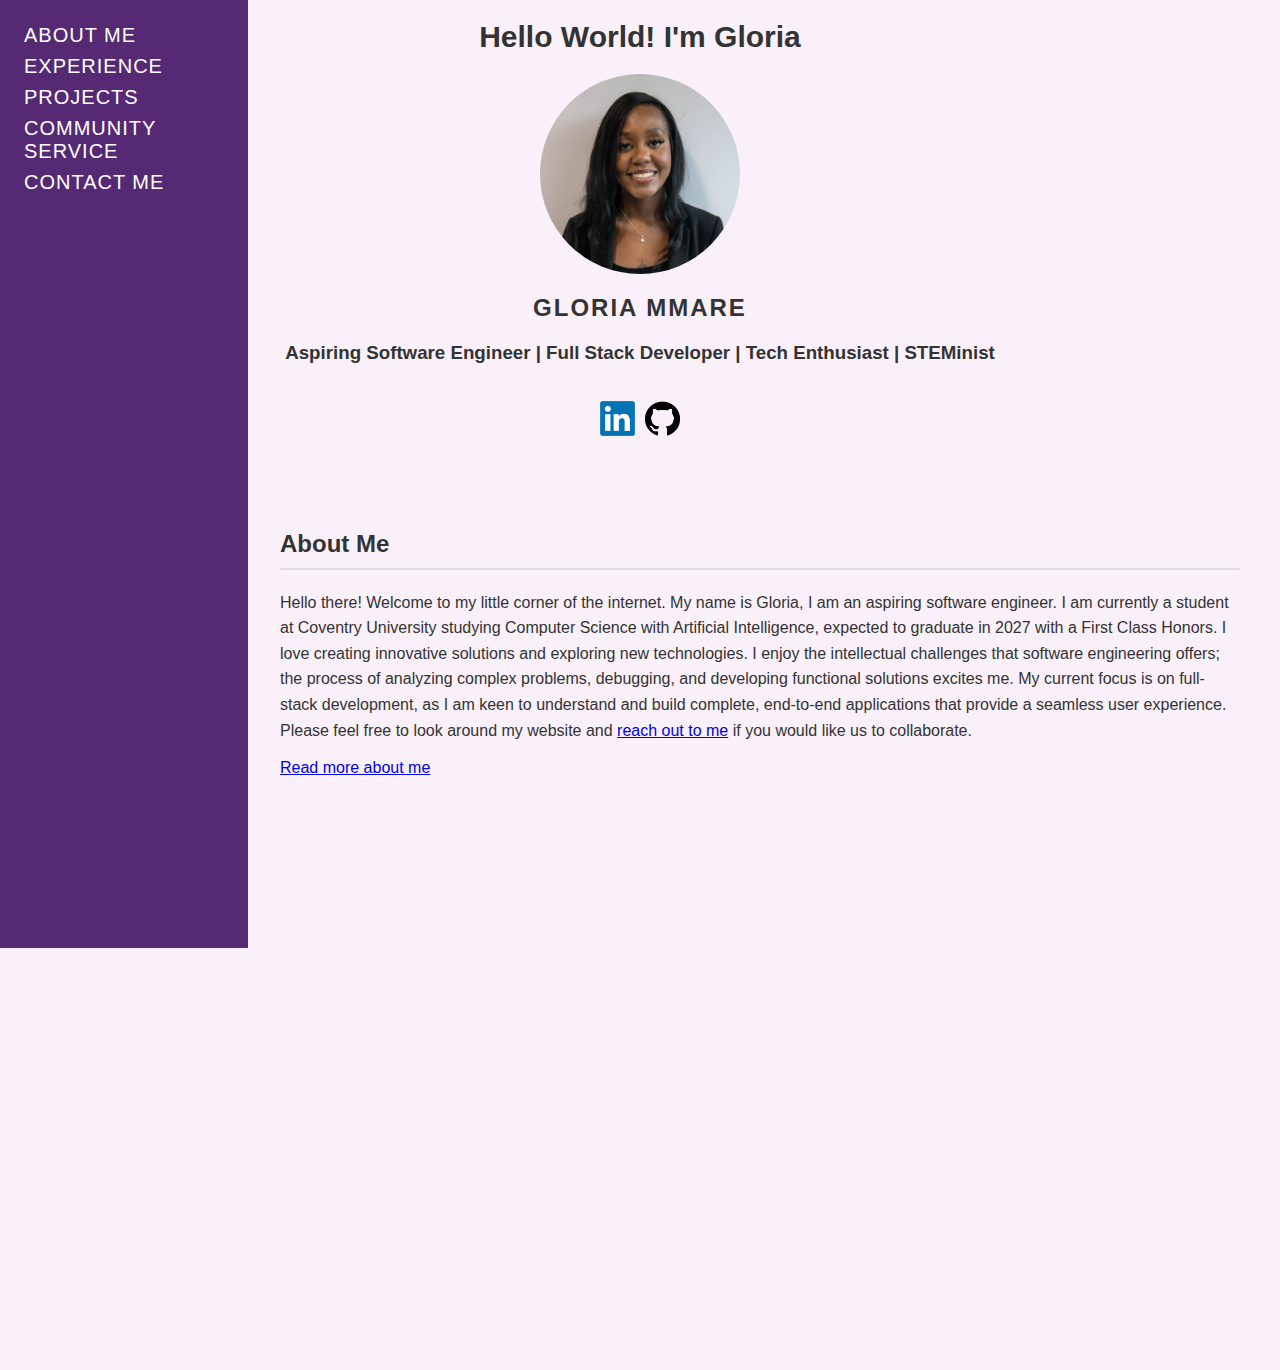
<file: index.html>
<!DOCTYPE html>
<html>
<body>
  <head>
     <title>Gloria's Website!</title>
     <link rel="stylesheet" href = "style.css" />
  </head>
    <!-- navigation bar to put on the side -->
 
  <header class = "introduction">
    <h1 style=" text-align: center; font-size: 30px;">Hello World! I'm Gloria</h1>
    <!-- add a favicon here -->

    <!-- <style>
      p {font-size: 20px; text-align: center;}
      h2 {font-size: 30px; text-align: center;}
    </style> -->
    </header>
    <div class="image-container">
      <img 
        src="/images/headshot.png" alt="headshot"/></br>
    </div>
    
      <h2 style="text-align: center;  text-transform: uppercase; letter-spacing: 2px;">Gloria Mmare</h2>
      <h3 style="text-align: center;">Aspiring Software Engineer | Full Stack Developer | Tech Enthusiast | STEMinist </h3>

    <div class="socials">
        <a href="https://www.linkedin.com/in/gloria-mmare-92b07a1b2/?skipRedirect=true" target="_blank" rel="social media">
            <img src="/images/linkedin2.png" alt="linkedin Profile" class="linkedin">
        </a>
        <a href="https://github.com/mmareg001/PROJECTS" target="_blank" rel="github">
            <img src="/images/github.png" alt="github" class="github">
        </a>
</div>
       

 
<div class = "main-container">

    <nav class = "main-nav">
  <div class="navdiv">
  <ul>
      <li><a href="/about_me.html">About Me</a></li>
      <li><a href="/experience.html">Experience</a></li>
      <li><a href="/projects.html">Projects</a></li>
      <li><a href ="/community.html">Community Service</a></li>
      <li><a href="/contact.html">Contact me</a></li>
      
    </ul>

    </div>
  
  </nav>
   <main class = "main-content">
      
  
         <h2 class="about-me-heading">About Me</h2>
         <div class="about-me-text">
          <p>Hello there! Welcome to my little corner of the internet. My name is Gloria, I am an aspiring software engineer.  I am currently a student at Coventry University studying Computer Science with Artificial Intelligence, expected to graduate in 2027 with a First Class Honors. I love creating innovative solutions and exploring new technologies. I enjoy the intellectual challenges that software engineering offers; the process of analyzing 
complex problems, debugging, and developing functional solutions excites me.
My current focus is on full-stack development, as I am keen to understand and build complete, end-to-end applications
that provide a seamless user experience. Please feel free to look around my website and <a href="/contact.html">reach out to me</a> if you would like us to collaborate. 
</p>
        <a href="/about_me.html">Read more about me</a>
         </div>
   </main>

</div>


</body>

</html>
</file>
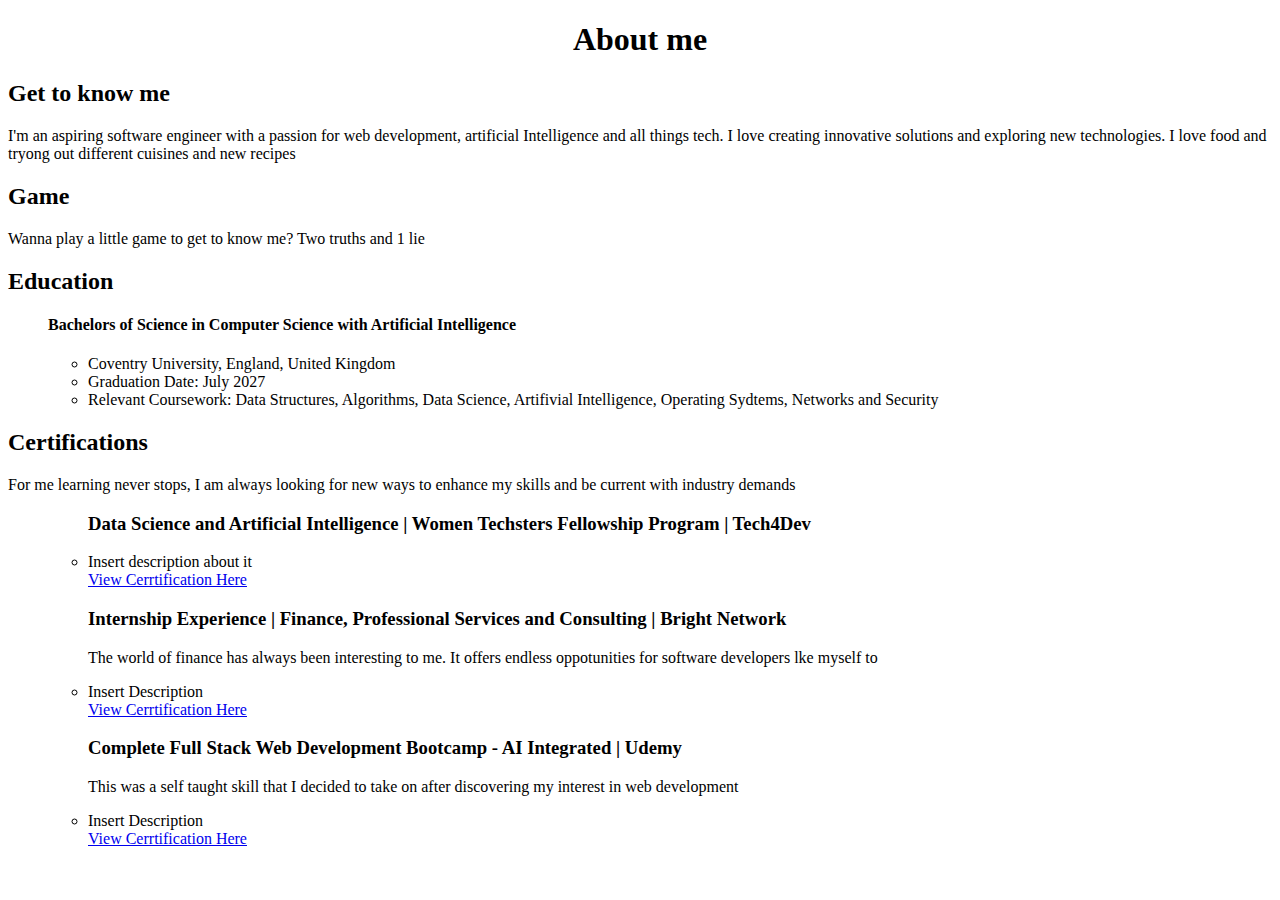
<file: about_me.html>
<!DOCTYPE html>
<html>
<body>
<header>
<h1 style="text-align: center;">About me</h1>
<h2>Get to know me</h2>
</header>

<p>I'm an aspiring software engineer with a passion for web development, artificial Intelligence and all things tech. I love creating innovative solutions and exploring new technologies. I love food and tryong out different cuisines and new recipes</p>

  <!-- The game will be two truths and 1 lie -->
<section id="Game">
  <h2>Game</h2>
  <p>Wanna play a little game to get to know me? Two truths and 1 lie</p>
  <!-- <a href="/game.html">Click here to play!</a> -->
</section>

   <section id="Education">
        <h2>Education</h2>
        <ul>
          <h4><strong> Bachelors of Science in Computer Science with Artificial Intelligence</strong></h4>
          <ul>
            <li>Coventry University, England, United Kingdom</li>
            <li>Graduation Date: July 2027</li>
            <li>Relevant Coursework: Data Structures, Algorithms, Data Science, Artifivial Intelligence, Operating Sydtems, Networks and Security</li>
          </ul>
        </ul>
      </section>

      
      <section id = "Certifications">
        <h2>Certifications</h2>
        <p>For me learning never stops, I am always looking for new ways to enhance my skills and be current with industry demands</p>
        <ul>
          <ul>
            <h3>Data Science and Artificial Intelligence | Women Techsters Fellowship Program | Tech4Dev</h3>
            <li>Insert description about it</li>
            <a href="link-to-certification">View Cerrtification Here</a>
          </ul>
          <ul>
            <h3>Internship Experience | Finance, Professional Services and Consulting | Bright Network</h3>
            <p>The world of finance has always been interesting to me. It offers endless oppotunities for software developers lke myself to</p>
            <li>Insert Description</li>
            <a href="link-to-certification">View Cerrtification Here</a>
          </ul>
           <ul>
            <h3>Complete Full Stack Web Development Bootcamp - AI Integrated | Udemy</h3>
            <p>This was a self taught skill that I decided to take on after discovering my interest in web development</p>
            <li>Insert Description</li>
            <a href="link-to-certification">View Cerrtification Here</a>
          </ul>

        </ul>
      </section>



</body>





</html>
</file>
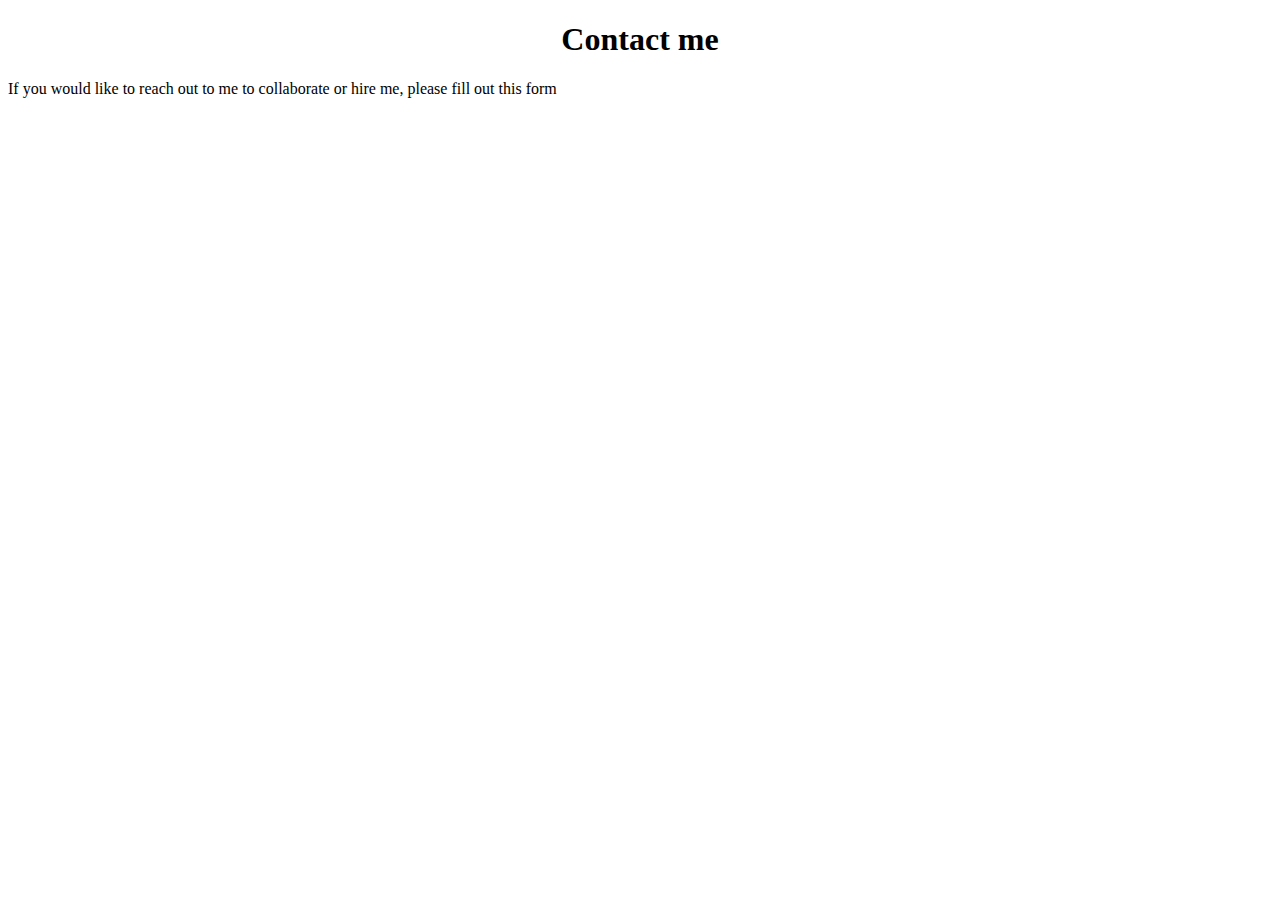
<file: contact.html>
<!DOCTYPE html>
<html>
<body>
<header>
<h1 style="text-align: center;">Contact me</h1>
</header>

<p>If you would like to reach out to me to collaborate or hire me, please fill out this form</p>




</body>
</file>
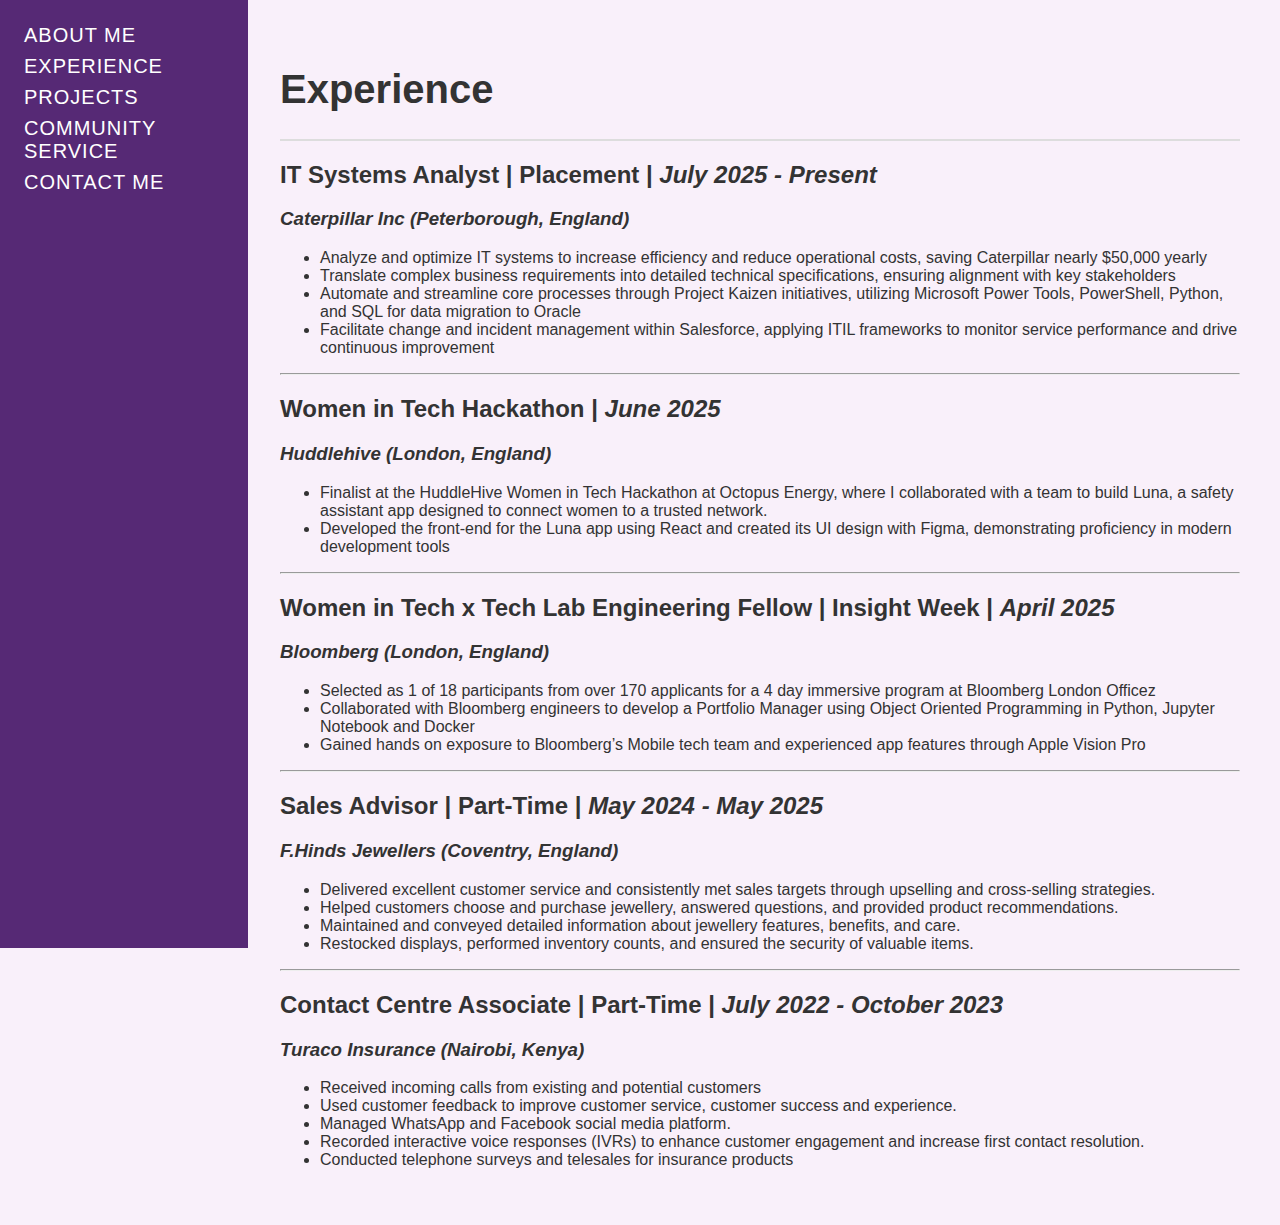
<file: experience.html>
<!DOCTYPE html>
     <html>

    <head>
    <title>My Experience</title>
    <link rel="stylesheet" href="style.css">
      <script src="https://ajax.googleapis.com/ajax/libs/jquery/3.7.1/jquery.min.js"></script>
      
    </head>
     
      <body>
        <header>
          <div id ="navdiv"></div>
        </header>
        
        <div class = "main-content">
          <div class = "experience-heading">
            <h1>Experience</h1>
          </div>
        <div class = "experience-text">
      <h2>IT Systems Analyst | Placement | <em>July 2025 - Present</em></h2>                     
      <h3><em> Caterpillar Inc (Peterborough, England)</em></h3>
      <ul>
        <li>
          Analyze and optimize IT systems to increase efficiency and reduce operational costs, saving Caterpillar nearly $50,000 yearly
        </li>
        <li>
          Translate complex business requirements into detailed technical specifications, ensuring alignment with key stakeholders
        </li>
        <li>
          Automate and streamline core processes through Project Kaizen initiatives, utilizing Microsoft Power Tools, PowerShell, Python, and SQL for data migration to Oracle
        </li>
        <li>
          Facilitate change and incident management within Salesforce, applying ITIL frameworks to monitor service performance and drive continuous improvement
        </li>
      </ul>
      <hr>
      <h2>Women in Tech Hackathon | <em>June 2025</em></h2>
      <h3><em> Huddlehive (London, England)</em></h3>
      <ul>
        <li>
          Finalist at the HuddleHive Women in Tech Hackathon at Octopus Energy, where I collaborated with a team to build Luna, a safety assistant app designed to connect women to a trusted network.
        </li>
        <li>
           Developed the front-end for the Luna app using React and created its UI design with Figma, demonstrating proficiency in modern development tools
        </li>
      </ul>


      <hr>
      <h2>Women in Tech x Tech Lab Engineering Fellow | Insight Week | <em>April 2025</em></h2>
      <h3><em>Bloomberg (London, England)</em></h3>
      <ul>
        <li>
          Selected as 1 of 18 participants from over 170 applicants for a 4 day immersive program at Bloomberg London Officez
        </li>
        <li>
          Collaborated with Bloomberg engineers to develop a Portfolio Manager using Object Oriented Programming in Python, Jupyter Notebook and Docker 
        </li>
        <li>
          Gained hands on exposure to Bloomberg’s Mobile tech team and experienced app features through Apple Vision Pro
        </li>
      </ul>
      <hr>

         <h2>Sales Advisor | Part-Time | <em>May 2024 - May 2025</em></h2>
      <h3><em>F.Hinds Jewellers (Coventry, England)</em></h3>
      <ul>
        <li>
          Delivered excellent customer service and consistently met sales targets through upselling and cross-selling strategies.
        <li>
          Helped customers choose and purchase jewellery, answered questions, and provided product recommendations.
        </li>
        <li>
           Maintained and conveyed detailed information about jewellery features, benefits, and care.
        </li>
        <li>
           Restocked displays, performed inventory counts, and ensured the security of valuable items.
        </li>
      </ul>
        </div>
        <hr>
             <h2>Contact Centre Associate | Part-Time | <em>July 2022 - October 2023</em></h2>
      <h3><em>Turaco Insurance (Nairobi, Kenya)</em></h3>
      <ul>
        <li>
          Received incoming calls from existing and potential customers
        <li>
          Used customer feedback to improve customer service, customer success and experience.
        </li>
        <li>
            Managed WhatsApp and Facebook social media platform. 
        </li>
        <li>
          Recorded interactive voice responses (IVRs) to enhance customer engagement and increase first contact resolution.
        </li>
        <li>
           Conducted telephone surveys and telesales for insurance products
        </li>
      </ul>
        </div>

      </main>

       <script>
        $(function(){
            $("#navdiv").load("navbar.html");
        });
    </script>

      </body>
      
 </html>


        <!-- <ul>
          <h4><strong>IT Systems Analyst | Placement</strong></h4>
          <ul>
            <li>Company Name: Caterpillar Inc</li>
            <li>Duration: July 2025 - Present</li>
            <li>Responsibilities: Assisted in developing web applications, collaborated with the development team, and participated in code reviews.</li>
          </ul>
          <h4><string>Women in Tech x Tech Lab Engineering Fellow | Insight Week</string></h4>
          <ul>
            <li>Company Name: Bloomberg</li>
            <li>Duration: April 2025</li>
            <li>Responsibilities</li>
          </ul>
        </ul>
        <a href="/experience.html">Learn more about my experience</a>
</file>
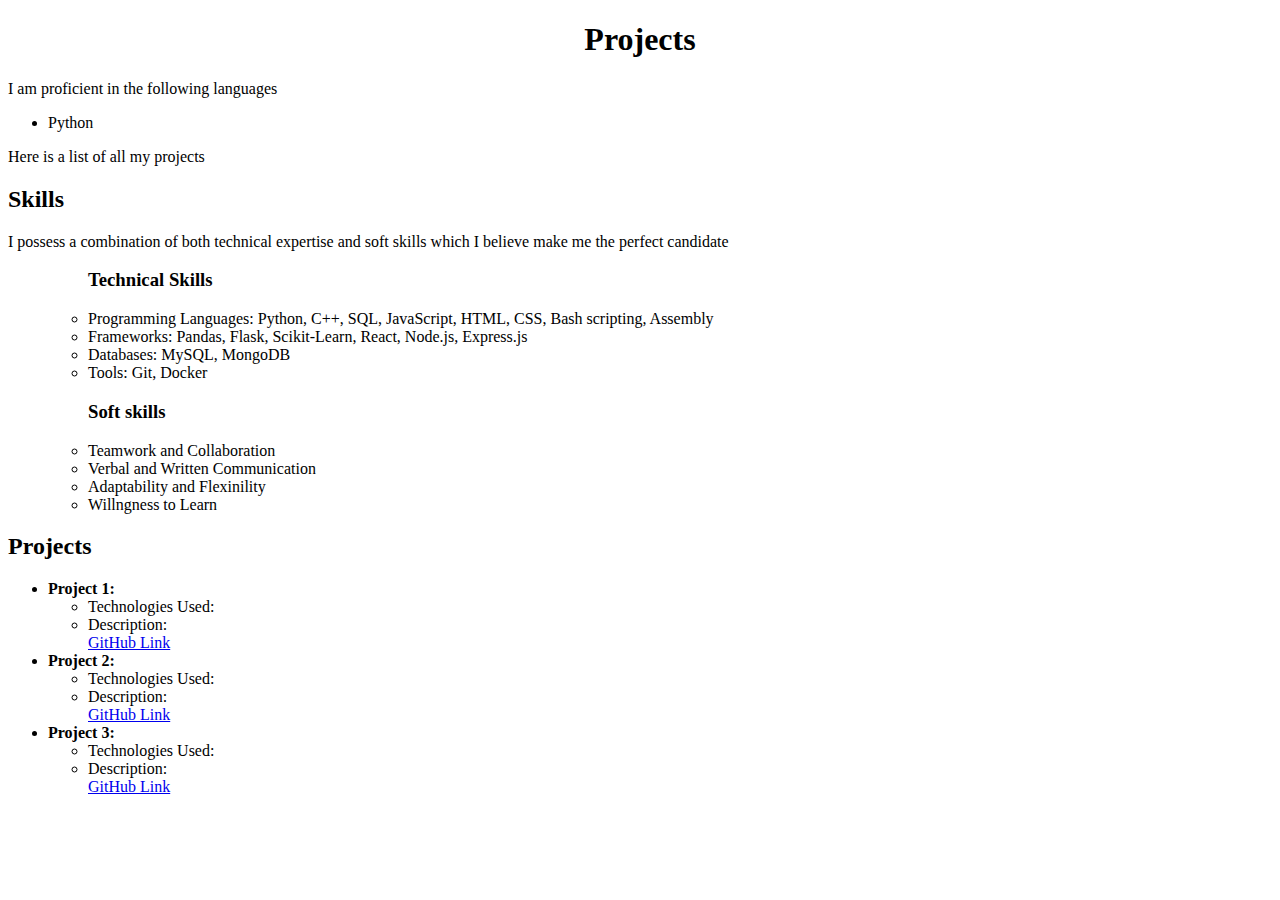
<file: projects.html>
<!DOCTYPE html>
<html>
<body>
<header>
<h1 style="text-align: center;">Projects</h1>
</header>

<p>I am proficient in the following languages</p>
<!-- create a round box of all skills i -->
<ul>
  <li>Python</li>
</ul>

<p>Here is a list of all my projects</p>

    <!-- This will be put on the side -->
      <section id = "Skills">
        <h2>Skills</h2>
        <p>I possess a combination of both technical expertise and soft skills which I believe make me the perfect candidate</p>
        <ul>
          <ul>
            <h3>Technical Skills</h3>
                <li>Programming Languages: Python, C++, SQL, JavaScript, HTML, CSS, Bash scripting, Assembly</li>
                <li>Frameworks: Pandas, Flask, Scikit-Learn, React, Node.js, Express.js</li>
                <li>Databases: MySQL, MongoDB</li>
                <li>Tools: Git, Docker</li>
          </ul>
          <ul>
            <h3>Soft skills</h3>
            <li>Teamwork and Collaboration</li>
            <li>Verbal and Written Communication</li>
            <li>Adaptability and Flexinility</li>
            <li>Willngness to Learn</li>
          </ul>
        </ul>


      <section id="projects">
        <h2>Projects</h2>
        <!-- should be able to hover around the page and  -->
        <ul>
          <li><strong>Project 1:</strong> </li>
          <ul>
            <li>Technologies Used: </li>
            <li>Description: </li>
            <a href="#">GitHub Link</a>
          </ul>
          <li><strong>Project 2:</strong> </li>
          <ul>
            <li>Technologies Used: </li>
            <li>Description: </li>
            <a href="#">GitHub Link</a>
          </ul>
          <li><strong>Project 3:</strong> </li>
           <ul>
            <li>Technologies Used: </li>
            <li>Description: </li>
            <a href="#">GitHub Link</a>
        </ul>
      </section>


</body>
</file>
<file: style.css>
body {
  background-color: #f9f0fa;
  font-family: 'Inter', sans-serif;
  margin: 0;
  color: #333
  
}
/* .introduction {background-color: #948888;}  */

/* Style the main navigation container */
/* .main-nav {
  /* This centers the menu on the page */
  /* display: flex;
  justify-content: center;
  width: 100%; */
  


/* put navigation bar on the top right of page
.main-nav {
  /* This centers the menu on the page */
  /* position:fixed;
  top: 0;
  right: 0;
  z-index: 1000; */
.main-container {
    display: flex;
    min-height: 100vh;
}

@media (max-width: 768px) {

    /* --- Step 1: Reposition the sidebar to be a top bar --- */
    .navigation-bar {
        position: static;   /* Un-fix it from the side of the page */
        width: 100%;        /* Make it span the full width */
        height: auto;       /* Let its height be determined by its content */
        
        /* Optional: Center the links for a better mobile look */
        text-align: center;
        padding: 20px 0;
    }

    /* --- Step 2: Remove the margin from the main content --- */
    .main-content {
        margin-left: 0; /* This is the KEY to stopping the overlap! */
        padding: 20px;  /* Adjust padding for smaller screens */
    }

    .introduction {
      margin-left: 0;
      padding: 20px;
      width: 100%;        /* Make it span the full width */
      height: auto;  
      text-align: left;
    }

    
    .subintro {
       width: 100%;        /* Make it span the full width */
      height: auto;  
      margin-left: 0;
      padding: 20px;
      text-align: left;
    }

      .tech-stack-container {
      margin-left: 0;
      padding: 20px;
    }

    
}

.main-nav {
  width: 200px;
  background-color: #562975;
  /* font-family: 'Times New Roman', Times, serif; */
  /* padding-left: 10px;
  padding-right: 20px; */
  color: white;
  padding: 24px;
  height: 100vh;
  position:fixed;
  top: 0; 
  left: 0;
  /* right: 0; */

  /* flex-shrink: 0; Prevents the sidebar from shrinking */

  /* z-index: 1000; */
}

                            
/* Style the unordered list */
.main-nav ul {
  /* Remove default list  bullet points */
  list-style-type: none;
  margin: 0;
  padding: 0;
  
  /* Use Flexbox to make the list items horizontal instead of vertical*/
  /* display: block;
  gap: 5px; */         
}

/* Style the list items and the links inside them */


/* Style the list items and the links inside them */
.main-nav ul li{
  margin-bottom: 8px;
}




.main-nav li a {
  /* Remove the default underline from the links */
  text-decoration: none;
  
  /* Set the font and color */
  font-family: calibri, sans-serif; /* Use a font that matches the style */
  color: white; /* Charcoal color from the style guide */
  text-transform: uppercase;
  font-size: 20px;
  font-weight: 500 bold;
  letter-spacing: 0.05em;
  transition: background-color 0.2s ease-in-out;
  display: block;
  align-items: left;
  justify-content: left;
  padding: 12px, 0;
  gap: 20px;
  /* margin-right: 30px; */
  /* border: 2px dashed black; */
  
  /* Add padding for spacing and a clickable area */


}


/* Add a hover effect for a better user experience */
.main-nav li a:hover {
  color: red; /* Darken the color on hover */
}

/* body {
  padding-top: 50px; /* Adjust this value to the height of your navigation bar */

.main-content {
  flex-grow: 1;
  padding: 40px;
  margin-left: 240px
}


/* .introduction {text-align: center; line-height: 0.5;} */
.socials {text-align: center; height: 8vh; line-height: 0.7;}

/* p {font-size: 20px; text-align: center;} 
/* This sets font soze tp 20px for all paragraphs */
/* h2 {font-size: 30px; text-align: center;} */


.image-container {
  display: flex;
  justify-content: center; /* This centers the image horizontally */
  align-items: center; /* This centers the image vertically */
  margin-top: 20px;
  /* height: 30vh; Optional: This makes the container take up the full viewport height to center the image on the page. */
}

img {
  width: 200px; /* Set a specific width */
  height: 200px; /* Set the same height as the width for a perfect circle */
  border-radius: 50%; /* This is the key property for making it round */
  object-fit: cover; /* This will prevent the image from stretching if its original aspect ratio isn't square. It will crop it to fit. */
}
/* header {background-color: #939089;} */

.socials {
  display: flex;
  justify-content: center; /* This centers the image horizontally */
  align-items: center; /* This centers the image vertically */
  gap: 10px;
  margin:15px 0;
}

.socials a{
  text-decoration: none;
}

.linkedin, .github {
    width: 35px;
    height: 35px;
    transition: transform 0.3s ease;
     border-radius: 0; /* Override the general img rule for socials */
    /* margin: 0 10px; Use a larger value for visible spacing */
}


.linkedin:hover, .github:hover {
    transform: scale(1.2); /* Makes the logo slightly larger on hover */
    opacity: 0.8
}

.about-me-heading  {
  /* This centers the menu on the page */
  
  text-align: left;
  font-size: 24px;
  border-bottom: 2px solid #ddd;
  padding-bottom: 10px;
  margin-bottom: 20px;
 

}

.about-me-text {
  /* max-width: 1000px;  */
  margin: 0 auto; 
  text-align: left; /* Keep the text aligned to the left for readability */
   
}

.about-me-text p {
    font-size: 16px;
    line-height: 1.6;
    text-align: left;
}

.tech-stack-container {
    margin-top: 30px;
    margin-bottom: 20px;
    
}

.skills-list {
   
    flex-wrap: wrap;
    align-items: left;
    gap: 5px; /* Space between badges */
    padding-top: 10px;
    margin: 15px 0;

      display: grid;
  /* This next line is the magic part: it creates 4 equal-width columns */
  grid-template-columns: repeat(4, 1fr);
  
  /* This adds a nice space between all the logos */
  
  
  /* Optional: Center the whole grid if it doesn't take up the full page width */
  width: 80%;
 
}

.skils-list a{
  text-decoration: none;
}


.skill-badge {
    padding: 8px 15px;
    border-radius: 5px;
    color: white;
    font-weight: bold;
    font-size: 0.9em;
    display: inline-flex;
    align-items: center; /* This is key to vertically aligning the image and text */
    gap: 8px; /* This creates the space between the image and the text */
}

/* --- NEW: Style for the images inside the badges --- */
.skill-badge img {
  width: 100px;
  height: 100px;
  border-radius: 0; /* Or just delete this line */
  object-fit: contain;
}


.experience-heading  {
  text-align: left;
  font-size: 20px;
  border-bottom: 2px solid #ddd;
}

.experience-text {
  /* max-width: 1000px;  */
  margin: 0 auto; 
  text-align: left; /* Keep the text aligned to the left for readability */
   
}

.experience-text li {
    font-size: 16px;
    text-align: left;
}

.project1 {
  background-color: blueviolet;
  box-shadow: 0;
  padding: 10px;
  border-radius: 25%;
}

.project1 h3 {
  font-size: 20px;
  color: white;
  margin: 0 auto;
}

.project1 p {
  font-size: 10px;
  color: white;
  margin: 0 auto;
}

.project1 img{
  width: 100%
}
</file>
